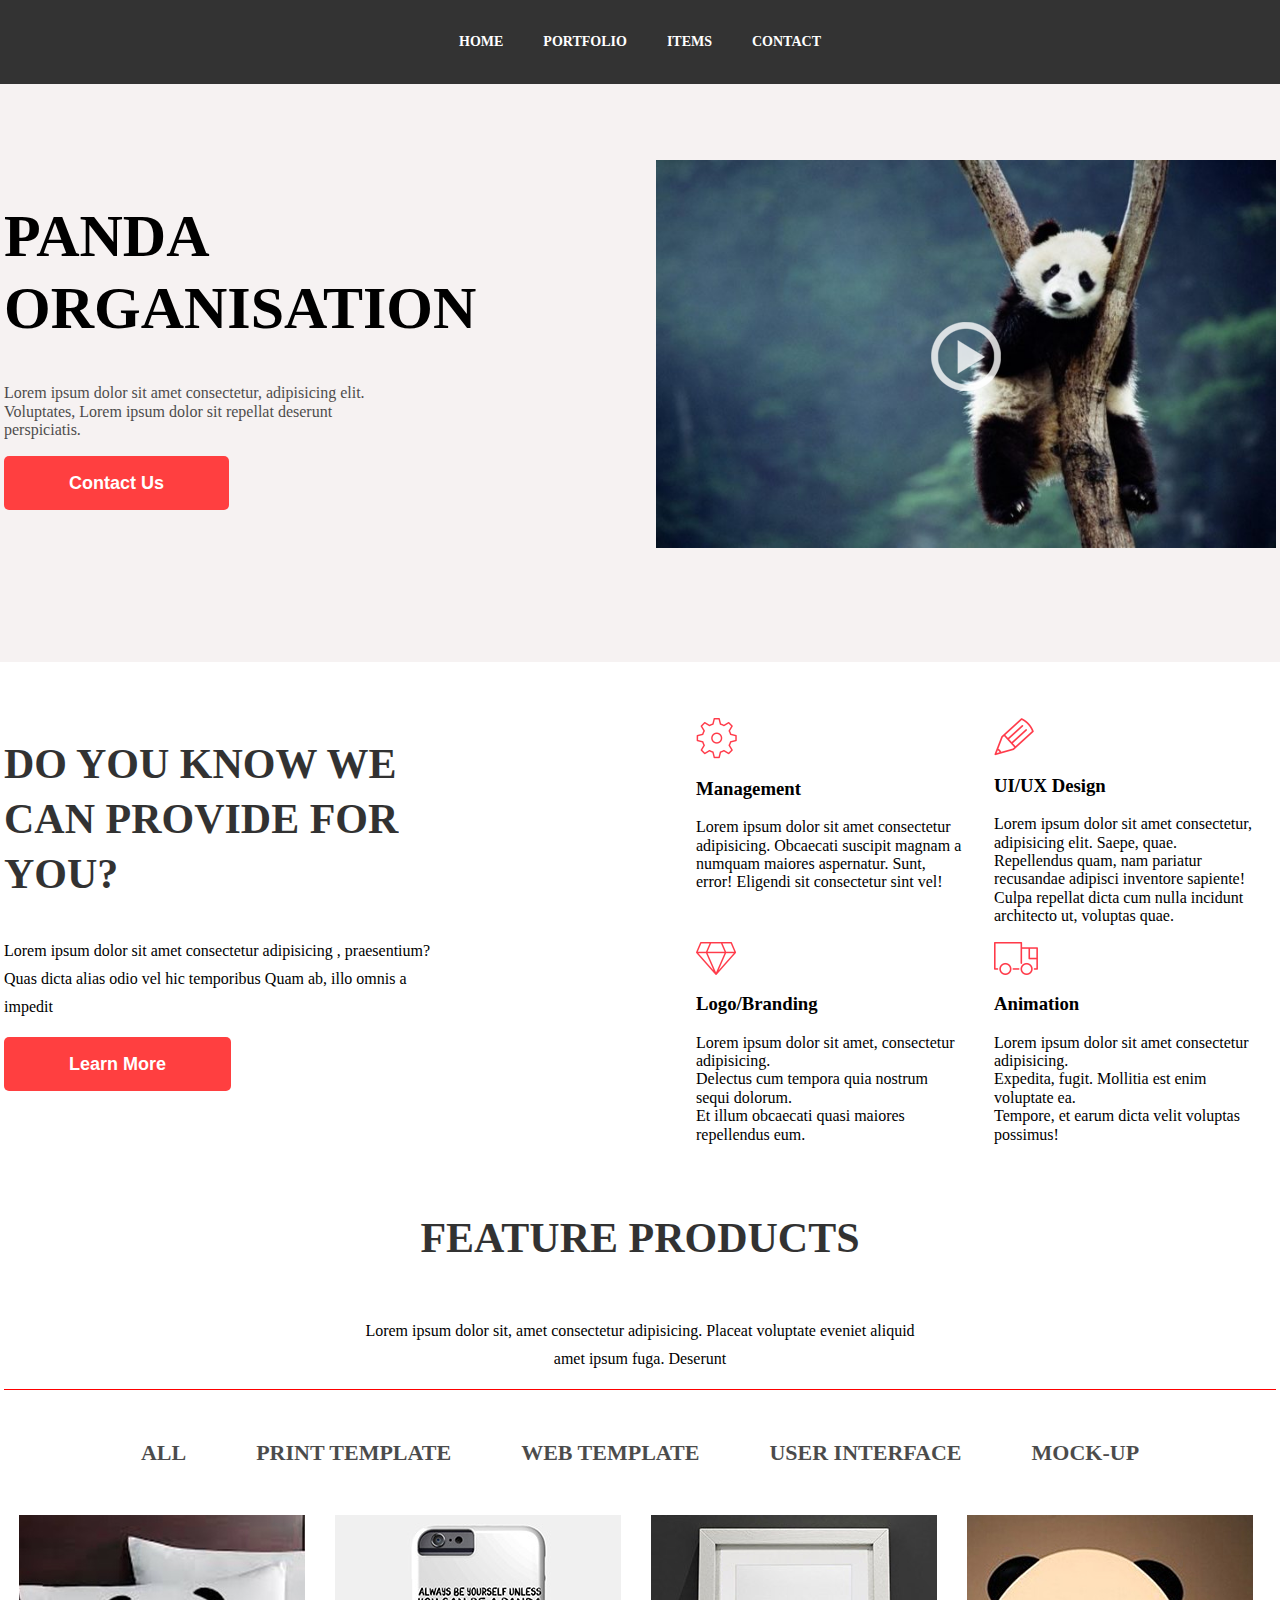
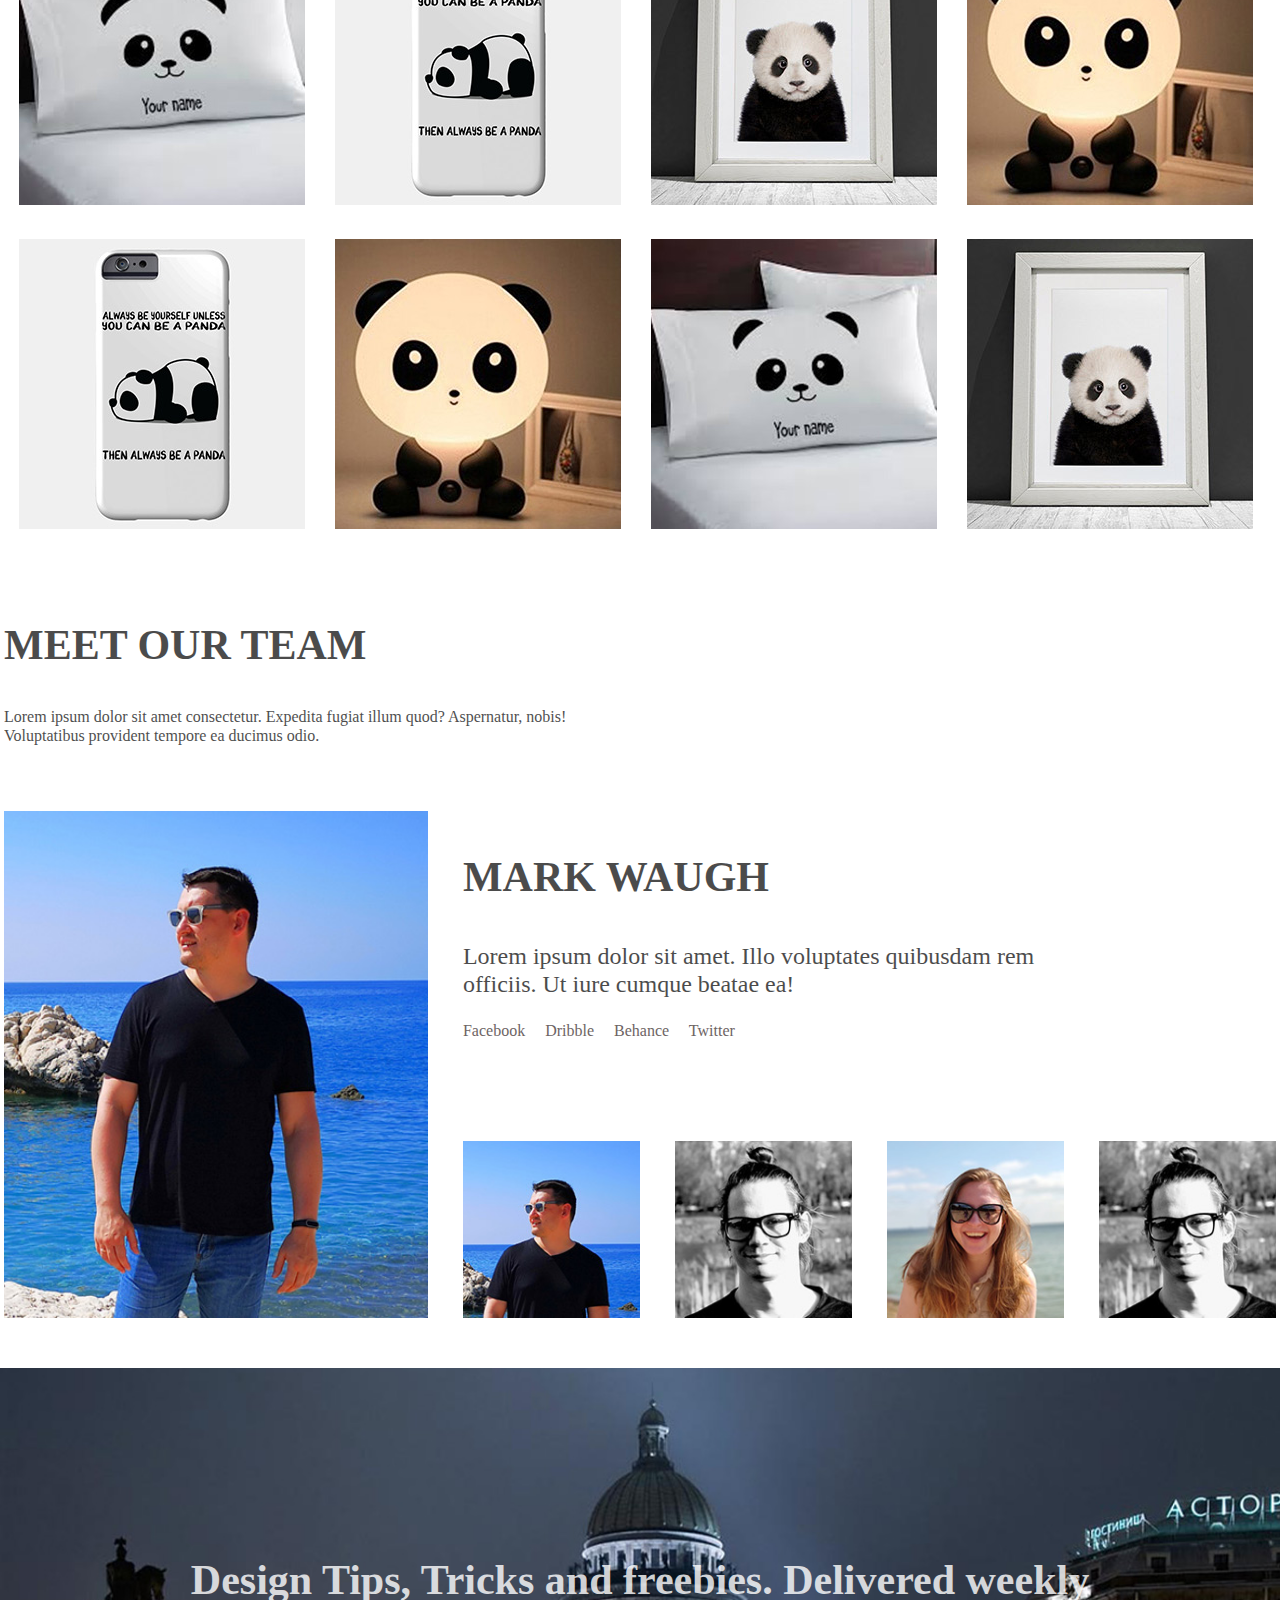
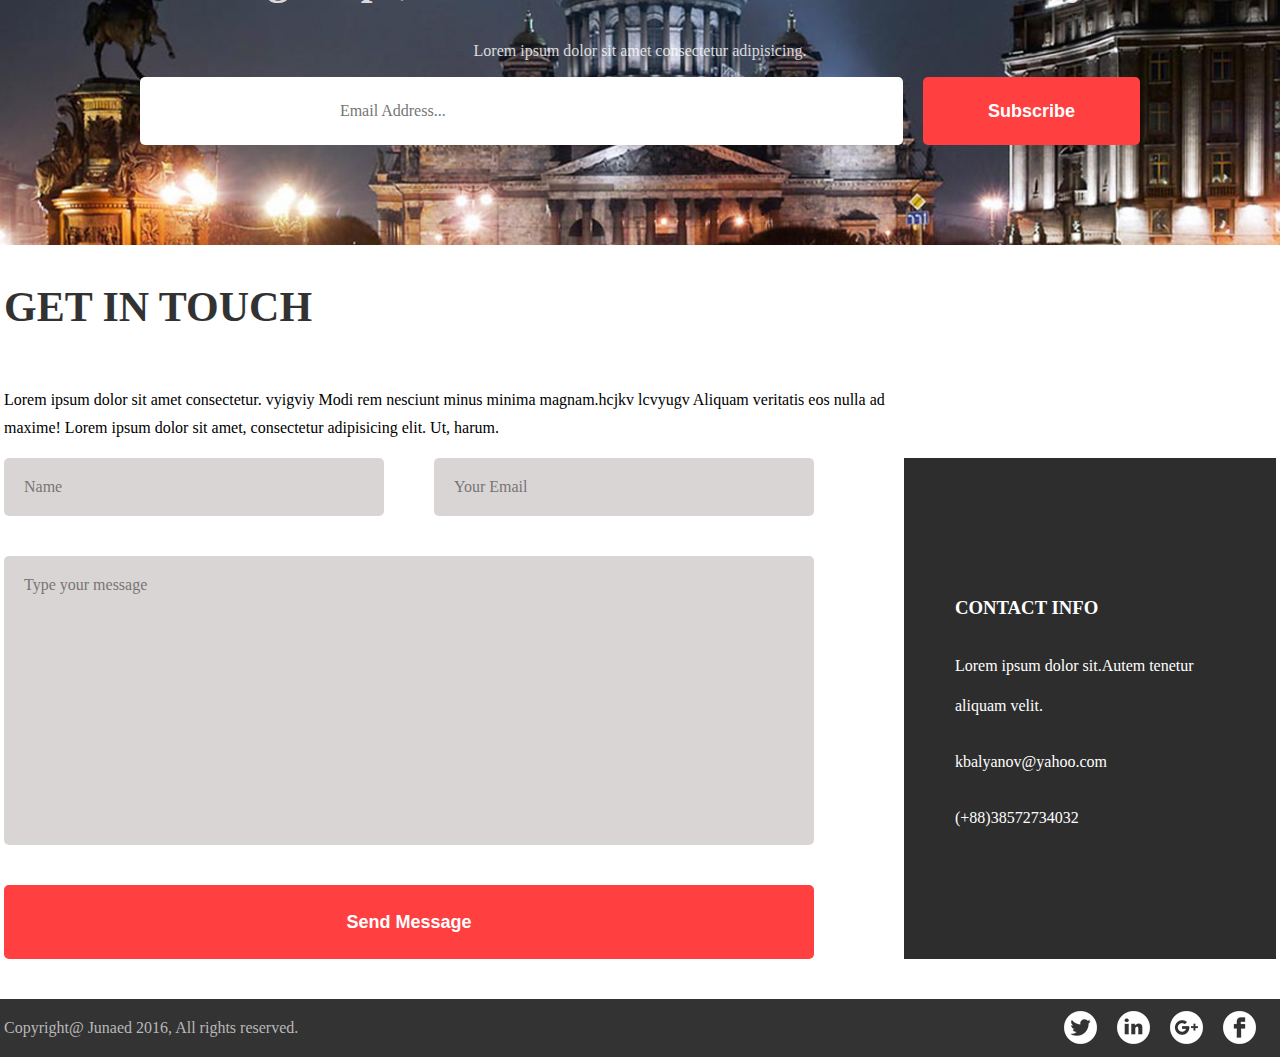
<file: index.html>
<!DOCTYPE html>
<html lang="en">

<head>
    <meta charset="UTF-8">
    <meta name="viewport" content="width=device-width, initial-scale=1.0">
    <title>Panda Organisation</title>
    <link rel="stylesheet" href="css/style.css">
    <link rel="stylesheet" href="css/normalize.css">
    <meta name="viewport" content="width=device-width, initial-scale=1.0">
</head>

<body>
    <header class="header">
        <div class="container">
            <nav class="main-nav">
                <ul class="main_row">
                    <li><a href="index.html">home</a></li>
                    <li><a href="#">portfolio</a></li>
                    <li><a href="items.html">items</a></li>
                    <li><a href="contacts.html">contact</a></li>
                </ul>
            </nav>
        </div>
    </header>


    <main>
        <section class="company">
            <div class="container">
                <div class="company_row">
                    <div class="company_info">
                        <h1>Panda organisation</h1>
                        <p>
                            Lorem ipsum dolor sit amet consectetur, adipisicing elit. Voluptates,
                            Lorem ipsum dolor sit repellat deserunt perspiciatis.
                        </p>
                        <button class="btn">Contact Us</button>
                    </div>

                    <div class="company_visual">
                        <a href="#"><i class="sprite sprite-Vedio-Icon"></i></a>
                        <img src="images/panda.jpg" alt="video unavailable">
                    </div>
                </div>
            </div>
        </section>

        <section class="services">
            <div class="container">
                <div class="service_row">
                    <div class="services_info">
                        <h2>Do you know we can provide for you?</h2>

                        <p>
                            Lorem ipsum dolor sit amet consectetur adipisicing , praesentium?
                            Quas dicta alias odio vel hic temporibus
                            Quam ab, illo omnis a impedit
                        </p>

                        <button class="btn">Learn More</button>
                    </div>
                    <ul class="services_list">

                        <li class="services_item">

                            <i class="sprite sprite-Settings"></i>

                            <h3>Management</h3>

                            <p>
                                Lorem ipsum dolor sit amet consectetur adipisicing.
                                Obcaecati suscipit magnam a numquam maiores aspernatur.
                                Sunt, error! Eligendi sit consectetur sint vel!
                            </p>
                        </li>

                        <li class="services_item">

                            <i class="sprite sprite-Pencil"></i>

                            <h3>UI/UX Design</h3>

                            <p>Lorem ipsum dolor sit amet consectetur, adipisicing elit. Saepe, quae. <br>
                                Repellendus quam, nam pariatur recusandae adipisci inventore sapiente! <br>
                                Culpa repellat dicta cum nulla incidunt architecto ut, voluptas quae. <br></p>
                        </li>

                        <li class="services_item">

                            <i class="sprite sprite-Diamond"></i>

                            <h3>Logo/Branding</h3>

                            <p>Lorem ipsum dolor sit amet, consectetur adipisicing. <br>
                                Delectus cum tempora quia nostrum sequi dolorum. <br>
                                Et illum obcaecati quasi maiores repellendus eum. <br></p>
                        </li>

                        <li class="services_item">

                            <i class="sprite sprite-Truck-2"></i>

                            <h3>Animation</h3>

                            <p>Lorem ipsum dolor sit amet consectetur adipisicing. <br>
                                Expedita, fugit. Mollitia est enim voluptate ea. <br>
                                Tempore, et earum dicta velit voluptas possimus! <br></p>
                        </li>
                    </ul>
                </div>
            </div>
        </section>

        <section class="products">
            <div class="container">
                <div class="product_info">
                    <h2>Feature Products</h2>

                    <p>Lorem ipsum dolor sit, amet consectetur adipisicing.
                        Placeat voluptate eveniet aliquid amet ipsum fuga.
                        Deserunt
                    </p>
                    <div class="line"></div>
                </div>


                <ul class="products-filters">
                    <li class="product-filter_items"><a href="#">all</a></li>
                    <li class="product-filter_items"><a href="#">print template</a></li>
                    <li class="product-filter_items"><a href="#">web template</a></li>
                    <li class="product-filter_items"><a href="#">user interface</a></li>
                    <li class="product-filter_items"><a href="#">mock-up</a></li>
                </ul>

                <div class="product_list">
                    <div class="product_item">
                        <a href="#" class="product_link"><img src="images/panda-1.jpg" alt="подушка панда"></a>
                    </div>
                    <div class="product_item">
                        <a href="#" class="product_link"><img src="images/panda-2.jpg" alt="картина панда"></a>
                    </div>
                    <div class="product_item">
                        <a href="#" class="product_link"><img src="images/panda-3.jpg" alt="чехолпанда"></a>
                    </div>
                    <div class="product_item">
                        <a href="#" class="product_link"><img src="images/panda-4.jpg" alt="фонарьпанда"></a>
                    </div>
                    <div class="product_item">
                        <a href="#" class="product_link"><img src="images/panda-2.jpg" alt="чехолпанда1"></a>
                    </div>
                    <div class="product_item">
                        <a href="#" class="product_link"><img src="images/panda-4.jpg" alt="фанарьпанда1"></a>
                    </div>
                    <div class="product_item">
                        <a href="#" class="product_link"><img src="images/panda-1.jpg" alt="подушкапанда1"></a>
                    </div>
                    <div class="product_item">
                        <a href="#" class="product_link"><img src="images/panda-3.jpg" alt="картинапанда1"></a>
                    </div>
                </div>


            </div>
        </section>


        <section class="team">
            <div class="container">
                <div class="team_p">
                    <h2>Meet our Team</h2>
                    <p>Lorem ipsum dolor sit amet consectetur.
                        Expedita fugiat illum quod? Aspernatur, nobis!
                        Voluptatibus provident tempore ea ducimus odio.
                    </p>

                </div>
                <div class="team_row">
                    <div class="member_photo">


                        <img src="images/kirill.jpg" alt="Mark Waugh">

                    </div>


                    <div class="stuff">
                        <div class="stuff_info">
                            <h3>Mark Waugh</h3>

                            <p>Lorem ipsum dolor sit amet.
                                Illo voluptates quibusdam rem officiis.
                                Ut iure cumque beatae ea!
                            </p>

                            <a href="https:www.facebook.com">Facebook</a>
                            <a href="https:www.dribble.com">Dribble</a>
                            <a href="https:www.behance.com">Behance</a>
                            <a href="https:www.twitter.com">Twitter</a>
                        </div>
                        <div class="stuff_photo">
                            <div class="stuff_profile">
                                <a href="#"><img src="images/kirill2.jpg" alt="Mark Wough"></a>
                            </div>
                            <div class="stuff_profile">
                                <a href="#"><img src="images/alexander.jpg" alt="Pedro Pedrovich"></a>
                            </div>
                            <div class="stuff_profile">
                                <a href="#"><img src="images/polina_komolova.jpg" alt="Iron man"></a>
                            </div>
                            <div class="stuff_profile">
                                <a href="#"><img src="images/alexander.jpg" alt="Ivanka Trump"></a>
                            </div>
                        </div>
                    </div>

                </div>
            </div>
        </section>



        <section class="delivery">
            <div class="container">
                <div class="delivery_p">

                    <h2>Design Tips, Tricks and freebies. Delivered weekly</h2>

                    <p>Lorem ipsum dolor sit amet consectetur adipisicing.</p>
                </div>

                <form action="type" class="delivery_row">
                    <input type="email" name="contact" placeholder="Email Address...">

                    <button class="btn">Subscribe</button>
                </form>
            </div>

        </section>


        <section class="contacts">
            <div class="container">
                <div class="contact-info">
                    <h2>Get in Touch</h2>
                    <p>Lorem ipsum dolor sit amet consectetur. vyigviy
                        Modi rem nesciunt minus minima magnam.hcjkv lcvyugv
                        Aliquam veritatis eos nulla ad maxime! Lorem ipsum dolor sit
                         amet, consectetur adipisicing elit. Ut, harum.
                    </p>
                </div>
                <div class="contacts_row">
                    <div class="contact_form">
                       


                        <form action="#" class="contact_field">
                            <div class="form_field">
                                <input type="name" name="name" placeholder="Name">
                            </div>
                            <div class="form_field">
                                <input type="email" name="email" placeholder="Your Email">
                            </div>
                            <div class="form_field form_field-full">
                                <input type="text" name="text" placeholder="Type your message">
                            </div>
                            <div class=" form_field-btn">
                                <button class="btn">Send Message</button>
                            </div>
                        </form>


                    </div>
                    <div class=contact_box>

                        <h3>Contact info</h3>

                        <p>Lorem ipsum dolor sit.Autem tenetur aliquam velit. 
                            <p>kbalyanov@yahoo.com</p>
                            (+88)38572734032
                        </p>
                    </div>
                </div>
            </div>
        </section>

    </main>

    <footer class="footer">
        <div class="container">
            <div class="footer_row">
                <div class="footer_p">
                    <p>Copyright@ Junaed 2016, All rights reserved.</p>
                </div>


                <ul class="social_icon">
                    <li class="twiter"><a href="https:twiter.com" class="sprite sprite-Twitter"></a></li>
                    <li class="indeed"><a href="https:indeed.com" class="sprite sprite-LinkedIn"></a></li>
                    <li class="google"><a href="https:google.com" class="sprite sprite-Google"></a></li>
                    <li class="facebook"><a href="https:facebook.com" class="sprite sprite-Facebook"></a></li>
                </ul>


            </div>
        </div>
    </footer>
</body>

</html>
</file>
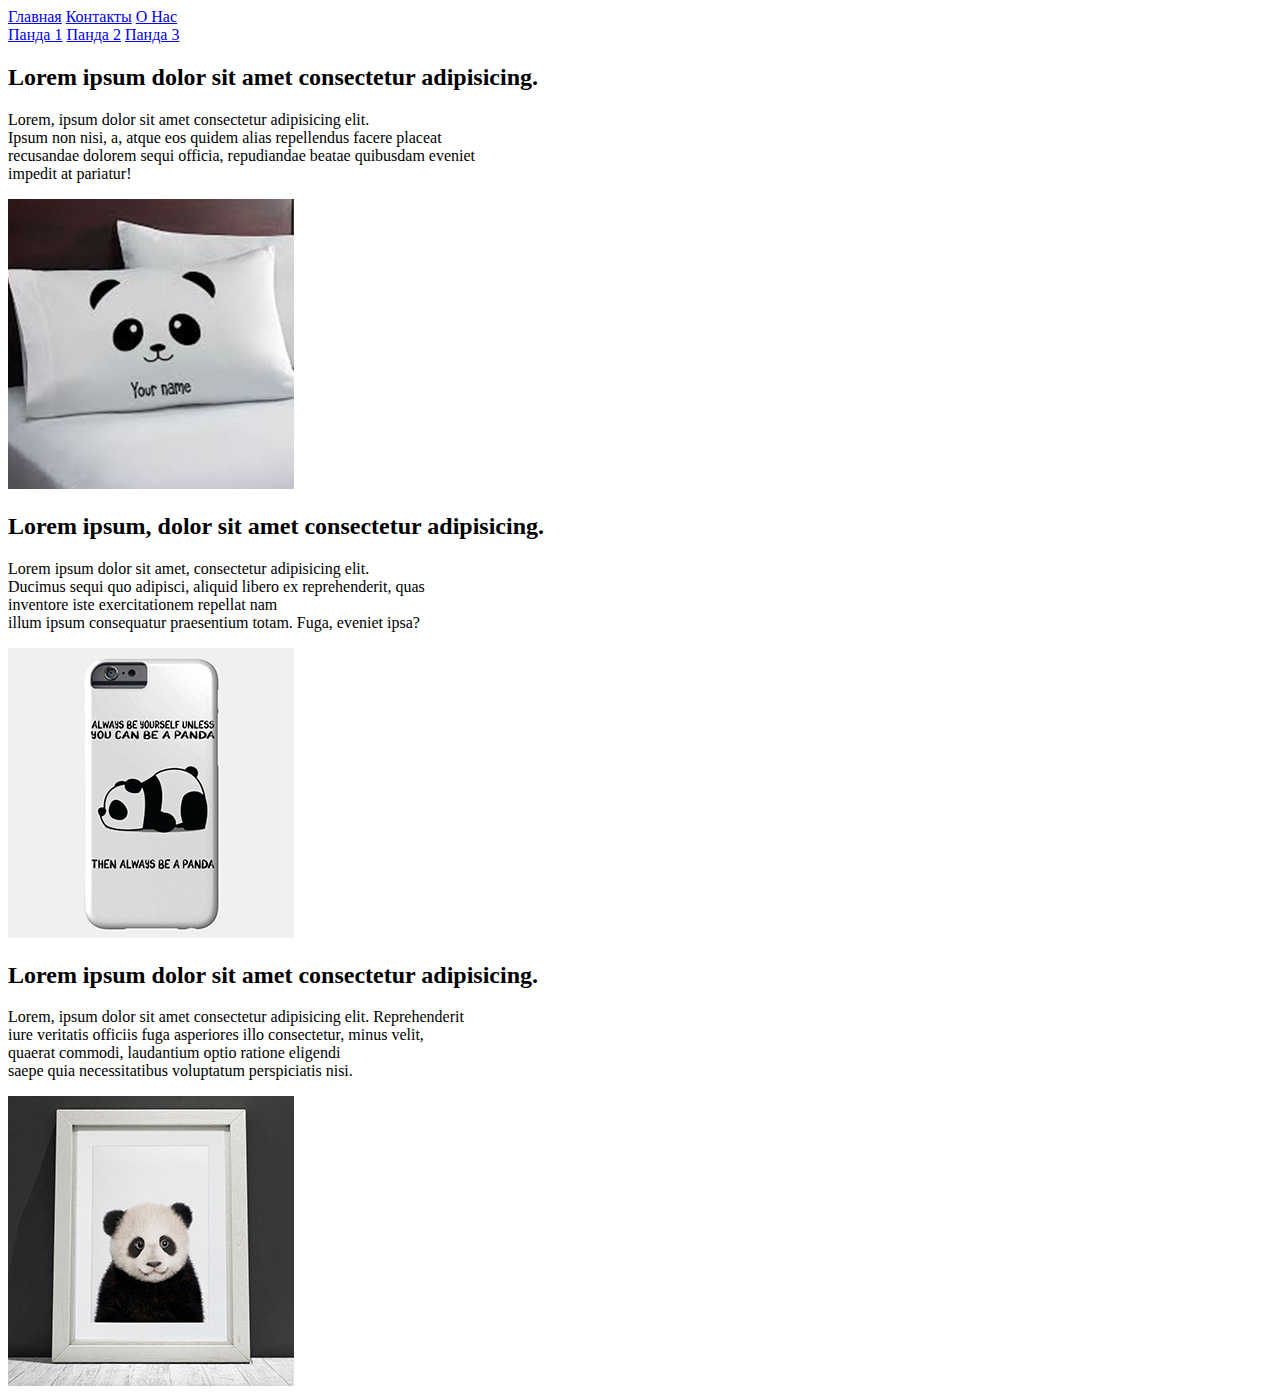
<file: about.html>
<!DOCTYPE html>
<html lang="ru">
    <head>
        <meta charset="UTF-8">
        <title>Домашка</title>
        <link rel="shortcut icon" href="img/favicon.ico">
    </head>
    <body>
        <header>
            <nav>
                <a href="index.html">Главная</a>
                <a href="contacts.html">Контакты</a>
                <a href="about.html">О Нас</a>
            </nav>
        </header>
        <main>
            <div>
                <a href="#panda1">Панда 1</a>
                <a href="#panda2">Панда 2</a>
                <a href="#panda3">Панда 3</a>
            </div>
            <section>
                <div id="panda1">
                    <h2>Lorem ipsum dolor sit amet consectetur adipisicing.</h2>
                    <p>Lorem, ipsum dolor sit amet consectetur adipisicing elit.<br>
                     Ipsum non nisi, a, atque eos quidem alias repellendus facere placeat <br>
                      recusandae dolorem sequi officia, repudiandae beatae quibusdam eveniet <br> 
                      impedit at pariatur!</p>
                      <img src="img/panda-1.jpg" alt="">
                </div>
            </section>
            <section>
                <div id="panda2">
                    <h2>Lorem ipsum, dolor sit amet consectetur adipisicing.</h2>
                    <p>
                        Lorem ipsum dolor sit amet, consectetur adipisicing elit. <br>
                         Ducimus sequi quo adipisci, aliquid libero ex reprehenderit, quas <br>
                          inventore iste exercitationem repellat nam <br>
                         illum ipsum consequatur praesentium totam. Fuga, eveniet ipsa?                        
                    </p>
                    <img src="img/panda-2.jpg" alt="">
                </div>
            </section>
            <section>
                <div id="panda3">
                    <h2>Lorem ipsum dolor sit amet consectetur adipisicing.</h2>
                    <p>
                        Lorem, ipsum dolor sit amet consectetur adipisicing elit. Reprehenderit <br>
                         iure veritatis officiis fuga asperiores illo consectetur, minus velit, <br>
                          quaerat commodi, laudantium optio ratione eligendi <br>
                         saepe quia necessitatibus voluptatum perspiciatis nisi.
                    </p>
                    <img src="img/panda-3.jpg" alt="">
                </div>
            </section>
            
        </main>
    </body>

</html>
</file>
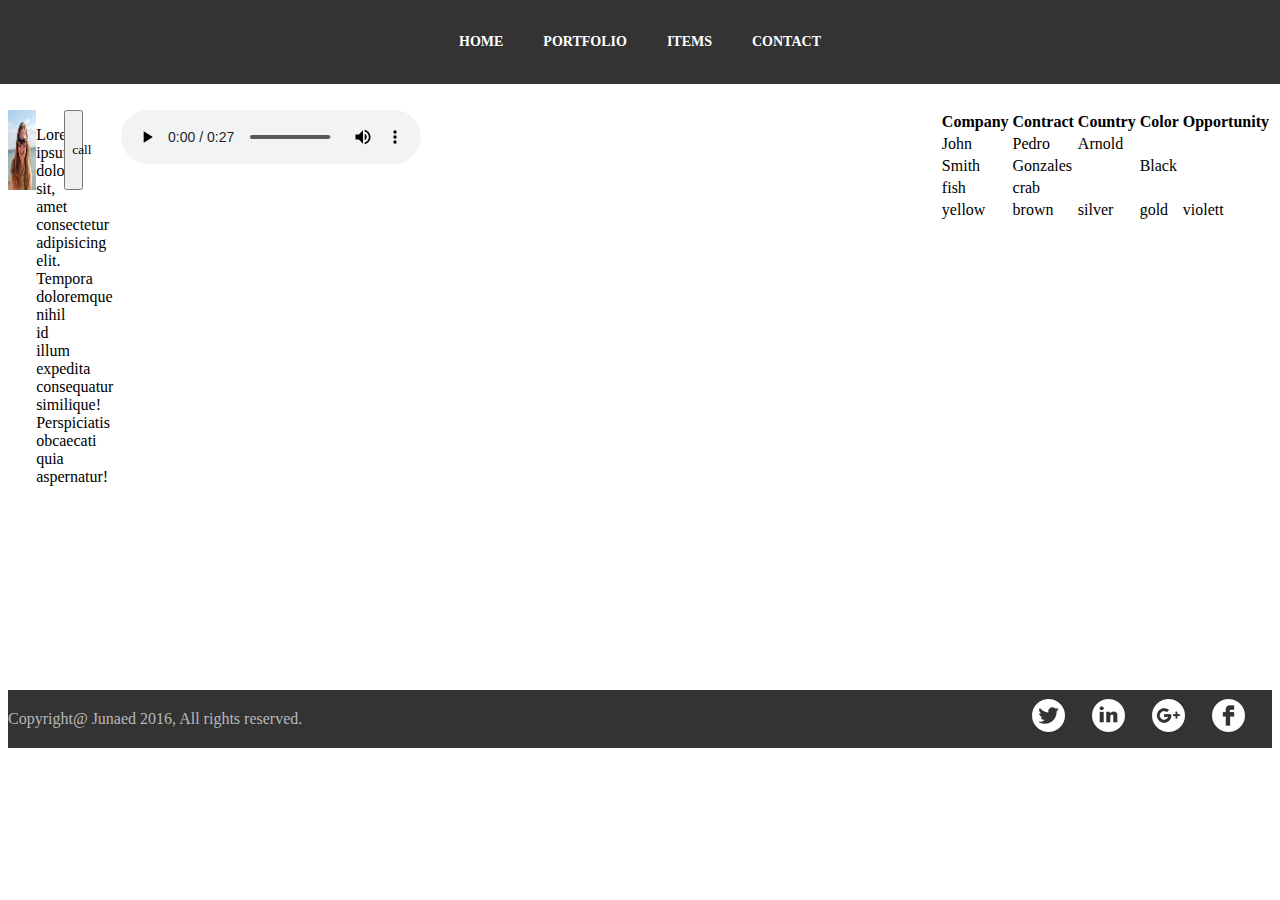
<file: contacts.html>
<!DOCTYPE html>
<html lang="ru">
    <head>
        <meta charset="UTF-8">
        <title>Домашка</title>
        <link rel="shortcut icon" href="img/favicon.ico">
        <link rel="stylesheet" href="css/style.css">
        <link rel="stylesheet" href="css/stylegrid.css">
        <link rel="stylesheet" href="css/contsacts.css">
    </head>
    <body>
        <header class="header">
            <div class="container">
                <nav class="main-nav">
                    <ul class="main_row">
                        <li><a href="index.html">home</a></li>
                        <li><a href="#">portfolio</a></li>
                        <li><a href="items.html">items</a></li>
                        <li><a href="contacts.html">contact</a></li>
                    </ul>
                </nav>
            </div>
        </header>
    
        <main>
            <div class="flex-row">
                <img class="col-3" src="images/polina_komolova.jpg" alt="polina">
                <p class="col-3">Lorem ipsum dolor sit, amet consectetur adipisicing elit. Tempora doloremque nihil id illum expedita consequatur similique! Perspiciatis obcaecati quia aspernatur!</p>
                 <button class="col-2" type="button">call</button>
            </div>
            <div>
                <audio controls src="audio/file_example_MP3_700KB.mp3">audio</audio>
            </div>
            
            <table>
                <tr>
                    <th>Company</th>
                    <th>Contract</th>
                    <th>Country</th>
                    <th>Color</th>
                    <th>Opportunity</th>
                </tr>
                <tr>
                    <td>John</td>
                    <td>Pedro</td>
                    <td>Arnold</td>
                </tr>
                <tr>
                    <td>Smith</td>
                    <td>Gonzales</td>
                    <td></td>
                    <td>Black</td>
                </tr>
                <tr>
                    <td>fish</td>
                    <td>crab</td>
                </tr>
                <tr>
                    <td>yellow</td>
                    <td>brown</td>
                    <td>silver</td>
                    <td>gold</td>
                    <td>violett</td>
                </tr>
            </table>
        </main>
        <footer class="footer">
            <div class="container">
                <div class="footer_row">
                    <div class="footer_p">
                        <p>Copyright@ Junaed 2016, All rights reserved.</p>
                    </div>
    
    
                    <ul class="social_icon">
                        <li class="twiter"><a href="https:twiter.com" class="sprite sprite-Twitter"></a></li>
                        <li class="indeed"><a href="https:indeed.com" class="sprite sprite-LinkedIn"></a></li>
                        <li class="google"><a href="https:google.com" class="sprite sprite-Google"></a></li>
                        <li class="facebook"><a href="https:facebook.com" class="sprite sprite-Facebook"></a></li>
                    </ul>
    
    
                </div>
            </div>
        </footer>
    </body>

</html>
</file>
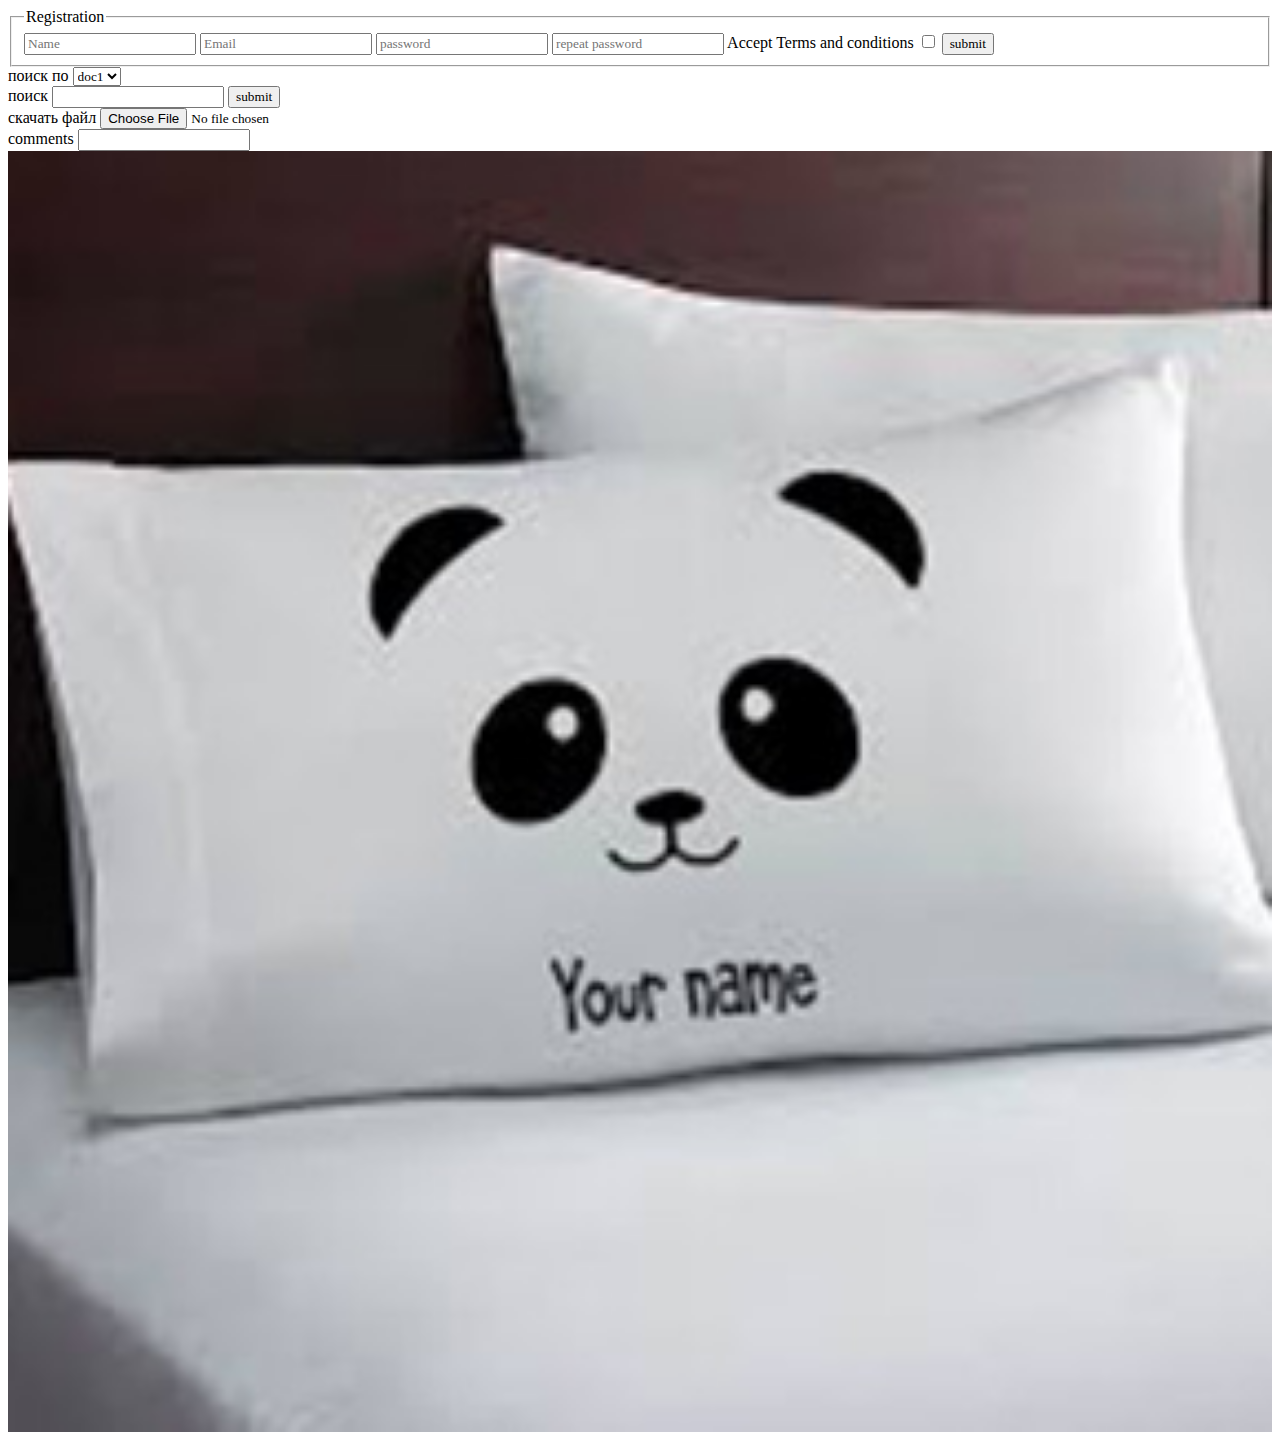
<file: forms.html>
<!DOCTYPE html>
<html lang="ru">
    <head>
        <meta charset="UTF-8">
        <title>forms</title>
        <link rel="shortcut icon" href="img/favicon.ico">
        <link rel="stylesheet" href="css/style.css">
    </head>
    <body>
        <form  action="#" method="POST">
           <fieldset class="reg_fil">
               <legend>Registration</legend>
               <div class="reg">
                <input id="registration" type="text" name="registration" placeholder="Name">
                <input type="email" placeholder="Email" name="email">
                <input type="password" placeholder="password" name="password">
                <input type="password" placeholder="repeat password" name="repeat-password">
                Accept Terms and conditions <input type="checkbox"  name="terms">
                <input type="submit" value="submit">
               </div>
           </fieldset>
        
        </form>

        <form enctype="multipart/form-data" action="#" method="POST">
            <div>
                <label for="doc">поиск по</label>
                <select name="doc" name="doc">
                    <option value="doc1">doc1</option>
                    <option value="doc2">doc2</option>
                    <option value="doc3">doc3</option>
                    <option value="doc4">doc4</option>
                    <option value="doc5">doc5</option>
                    <option value="doc6">doc6</option>
                    <option value="doc7">doc7</option>
                </select>
            </div>
             <div>
                <div>
                    <label for="searche">поиск</label>
                    <input type="text" name="search" id="search">
                    <input type="submit" value="submit">
                </div>
                <div>
                    <label for="down">скачать файл</label>
                    <input id="down" type="file" name="down" accept="image/*">
                </div>
                <div>
                    <label for="text">comments</label>
                    <input type="text" name="text" id="text">
                </div>
    
             </div>
             <div>
                 <img class="panda" src="img/panda-1.jpg" alt="panda">

             </div>
            

        </form>
        
        
    </body>

</html>
</file>
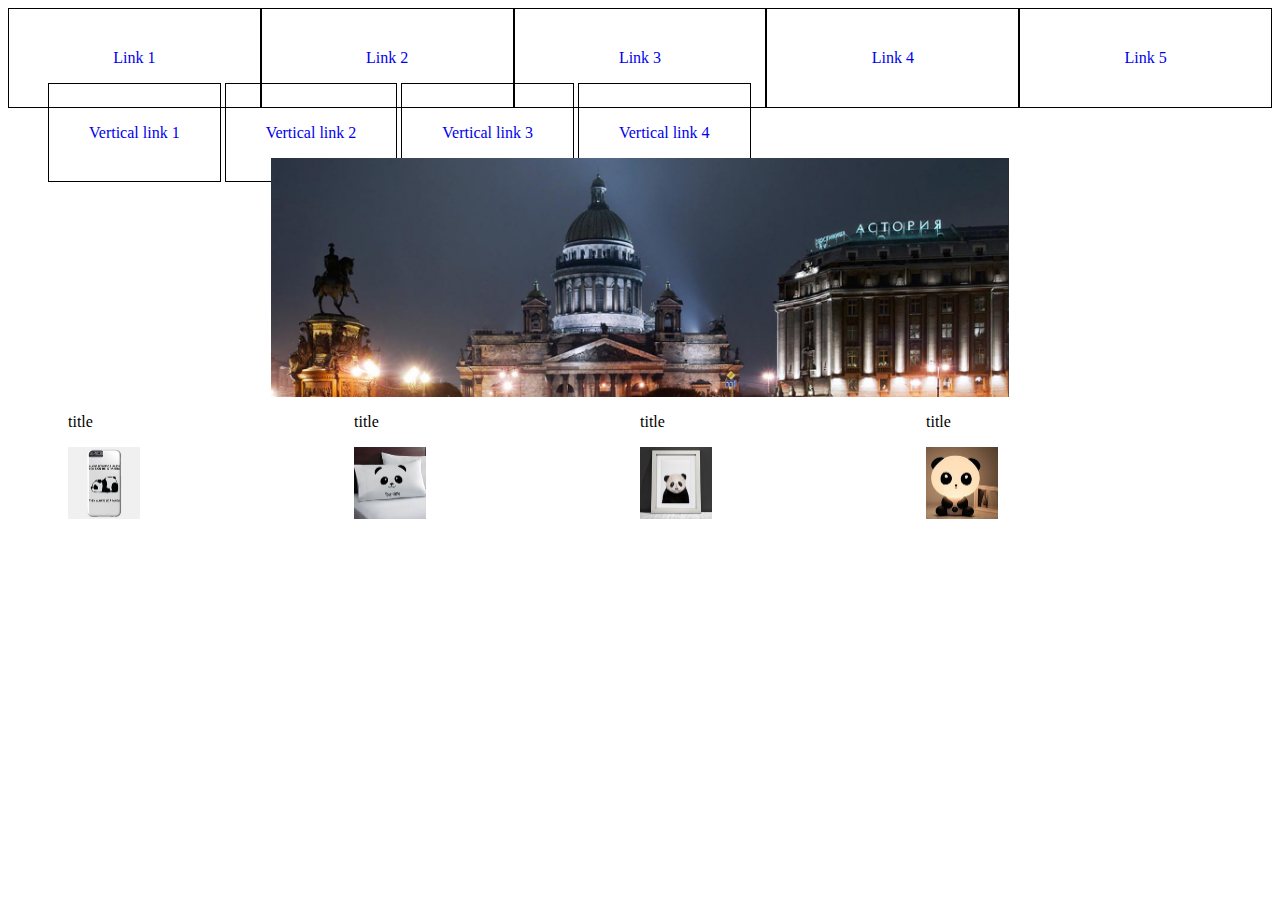
<file: gridform.html>
<!DOCTYPE html>
<html lang="en">

<head>
    <meta charset="UTF-8">
    <meta http-equiv="X-UA-Compatible" content="IE=edge">
    <meta name="viewport" content="width=device-width, initial-scale=1.0">
    <title>Document</title>
    <link rel="stylesheet" href="css/stylegrid.css">
    <link rel="stylesheet" href="css/stylegridform.css">
</head>

<body>
    <header>
        <ul class="nav">
            <a href="#">Link 1</a>
            <a href="#">Link 2</a>
            <a href="#">Link 3</a>
            <a href="#">Link 4</a>
            <a href="#">Link 5</a>
        </ul>
    </header>
    <aside>
        <ul>
            <a href="#">Vertical link 1</a>
            <a href="#">Vertical link 2</a>
            <a href="#">Vertical link 3</a>
            <a href="#">Vertical link 4</a>
        </ul>
    </aside>
    <main>
        <div class="piter flex-row">
            <img class="col-7" src="img/piter.jpg" alt="">
        </div>
        <div class="pic flex-row">
            <div>
                <p>title</p>
                <img class="col-3" src="img/panda-2.jpg" alt="">
            </div>
            <div>
                <p>title</p><img class="col-3" src="img/panda-1.jpg" alt="">
            </div>
            <div>
                <p>title</p><img class="col-3" src="img/panda-3.jpg" alt="">
            </div>
            <div>
                <p>title</p><img class="col-3" src="img/panda-4.jpg" alt="">
            </div>
        </div>
    </main>
    <footer></footer>
</body>

</html>
</file>
<file: css/style.css>
/* body {
    background-color: antiquewhite;
}
.panda {
    position: fixed;
}
.reg {
    display: flex;
    flex-direction: column;
    align-items: flex-start; */
}
.reg_fil {
    display: inline-block;
}
/* sprite */

.sprite {
    background-image: url(../images/spritesheet.png);
    background-repeat: no-repeat;
    display: block;
}

.sprite-Facebook {
    width: 33px;
    height: 33px;
    background-position: -5px -5px;
}

.sprite-Twitter {
    width: 33px;
    height: 33px;
    background-position: -48px -5px;
    
}

.sprite-LinkedIn {
    width: 33px;
    height: 33px;
    background-position: -91px -5px;
}

.sprite-Google {
    width: 33px;
    height: 33px;
    background-position: -5px -48px;
}

.sprite-Diamond {
    width: 41px;
    height: 33px;
    background-position: -48px -48px;
}

.sprite-Pencil {
    width: 40px;
    height: 38px;
    background-position: -99px -48px;
}

.sprite-Settings {
    width: 41px;
    height: 41px;
    background-position: -5px -96px;
}

.sprite-Truck-2 {
    width: 44px;
    height: 33px;
    background-position: -56px -96px;
}

.sprite-Vedio-Icon {
    width: 70px;
    height: 69px;
    background-position: -149px -5px;
    left: 0;
    top: 0;
    bottom: 0;
    right: 0;
    position: absolute;
    margin: auto;
}
* {
    box-sizing: border-box;
    font-family: open sans ;
}
.container {
    
    max-width: 1272px;
    margin: 0 auto;     
}
img {
    width: 100%;
}
.btn{
    background-color: #ff3f40;
    color: #fff;
    font-family: "Open-Sans",Arial, Helvetica, sans-serif;
    font-size: 18px;
    line-height: 34px;
    font-weight: 700;
    border: #ff3f40;
    border-radius: 5px;
    padding: 10px 65px;
}

/* Header */

.header {
    
    background-color: #333333;
    position: fixed;
    width: 100%;
    top: 0;
    left: 0;
    z-index: 100;
}
.main-nav ul {
    justify-content: center;
    display: flex;
    text-decoration: none;
    padding: 0;
    margin: 0;
    list-style-type: none;
}
.main_row a {
    text-transform: uppercase;
    font-size: 14px;
    display: block;
    padding: 30px 20px;
    color: #ffffff;
    text-decoration: none;
    font-weight: 700;
    line-height: 24px;   
}
.main_row a:hover {
    background-color: #ff3f40;
}
@media ( max-width:989px) {

}

/* Company */
.company {
    background-color: #f6f2f2 ;
}
.company_row {
    display: flex;
    padding-top: 160px;
    padding-bottom: 110px;
}
.company_info {
   margin-right: 32px;
    width: 50%;
}
.company_info h1 {
    text-transform: uppercase;
    font-size: 60px;
    line-height: 72px;
    font-weight: 800;
    
}
.company_info p {
    opacity: 0.7;
    width: 60%;
}
.company_visual  {
    width: 50%;
    position: relative;
}

/* Service */

.service_row {
    background-color: #ffffff;
    display: flex;  
    flex-wrap: wrap;
}

.services_info {
    width: 50%;
    
    padding-top: 40px;
}
.services_info h2 {
    text-transform: uppercase;
    width: 70%;
    opacity: 0.8;
    font-weight: 700;
    line-height: 55px;
    font-size: 42px;
}
.services_info p {
    width: 70%;
    font-size: 16px;
    line-height: 28px;
}
.services_list  {    
  display: flex;
  flex-direction: row;
  flex-wrap: wrap;
  width: 50%;
  /* padding-left: 16px; */
  padding-top: 40px;
}

.services_item {
display: block;
justify-content: space-around;
flex-direction: column;
padding: 0 16px;
/* margin: 5px; */
width: 50%;
}

/* Products */

.product_info {  
    display: flex;
    justify-content: center;
    text-align: center;
    flex-direction: column;
}

.product_info h2 {
    text-transform: uppercase;
    opacity: 0.8;
    font-weight: 700;
    line-height: 55px;
    font-size: 42px;
}
.product_info p {
    padding-left: 350px;
    padding-right: 350px;
    text-align: center;
    font-size: 16px;
    line-height: 28px;
    font-weight: 400;
}


.line {
    border-bottom: 1px solid red;
    width: 100%;  
}


.products-filters {
    display: flex;  
    justify-content: center; 
    padding: 0;  
    margin-bottom: -15px;
}
.products-filters li {
    display: block;
    justify-content: center;
    padding: 35px;
    text-transform: uppercase;
    font-size: 22px;
    line-height: 24px;
    font-weight: 600;
    
}
.products-filters a {
    
    text-decoration: none;
    list-style-type: none;
    text-transform: uppercase;
    color: black;
    opacity: 0.7;
   
}
.product_list {
    display: flex;
    flex-wrap: wrap;
    padding-bottom: 50px;    
}
.product_item {
    margin-left: 15px;
    margin-right: 15px;
    margin-top: 30px;
    padding: 0;
    /* width: 25%; */
}




/* Team */

.team_p {
    width: 45%;
    opacity: 0.7;
}
.team_p h2 {
    text-transform: uppercase;
    font-weight: 700;
    line-height: 55px;
    font-size: 42px;
}

.team_row {
    display: flex;
    padding-bottom: 50px;
    align-content: flex-end;
    padding-top: 50px;
}



.stuff {
   display: flex;
    justify-content: flex-end;
    width: 66.66%;
    align-content: flex-end;
    flex-direction: column;       
}

.stuff_photo  {
    display: flex;
    flex-direction: row; 
    width: 100%;
    /* justify-content: space-between;   */
}
.stuff_profile {
    margin-left: 35px;
}

.stuff_photo a {
    display: flex;
    
}
.stuff_photo img {
    width: 100%;
}

.stuff_info {
    padding-bottom: 100px;
    padding-left: 35px;
    
}

.stuff_info h3 {
    text-transform: uppercase;
    font-size: 42px;
    font-weight: 700;
    opacity: 0.7;
}

.stuff_info p {
    font-size: 24px;
    padding-right: 200px;
    opacity: 0.7;
}
.stuff_info a {
    margin-right: 16px;
    text-decoration: none;
    color: rgb(109, 100, 100);
}
.member_photo {
    display: flex;
    width: 33.33%;   
}

/* Delivery */

.delivery {  
    background-image: url(../images/piter.jpg);
    background-repeat: no-repeat;
    background-size: cover;
    
}

.delivery {
    padding: 100px 0;
}
.delivery_p {
    color:#ffffff;
    text-align: center;
}

.delivery_p h2 {
font-size: 42px;
padding-top: 50px;
line-height: 55px;
font-weight: 700;
opacity: 0.8;

}

.delivery_p p {
    width: 100%;
    font-size: 16px;
    font-weight: 400;
    opacity: 0.8;
    
}

.delivery_row {
display: flex;
width: 100%;
justify-content: center;   
}
.delivery_row input {
    padding: 25px 200px;
    margin-right: 20px;
    width: 60%;
    border-radius: 5px;
    border: #ffffff;
}



/* Contacts */
.contacts_row {
    display: flex;
}
.contact-info {
    width: 70%;
    display: flex;
    flex-direction: column;
    line-height: 28px;
}
.contact_form {
    width: 70%;
}
.contact-info h2 {
    text-transform: uppercase;
    font-size: 42px;
    font-weight: 700;
    line-height: 55px;
    opacity: 0.8;
}
.contact-info ::after {
    border-bottom: 2px solid red;
}

.contact_form form {
    width: 100%;  
}
.contact_field {
    display: flex;
    flex-wrap: wrap;
    width: 50%;
    
}

.form_field {
    width: 50%;
    padding: 0 50px 0 0;
}

.form_field input {
    width: 100%;
    background-color: rgb(218, 213, 213);
    border: rgb(218, 213, 213);
    padding: 20px;
    border-radius: 5px;  
}

.form_field-full {
    width: 100%;
    margin-top: 40px;
}

.form_field-full input {
    width: 100%;
    padding-bottom: 250px;
    border-radius: 5px;
    border: rgb(218, 213, 213);
}

.form_field-btn  {
    width: 100%;
    padding-right: 50px;
}

.form_field-btn button {
    width: 100%;
    margin-top: 40px;
    padding: 20px;
}


.contact_box { 
    justify-content: flex-end;
    background-color: #2d2d2d;
    border: 1px solid #2d2d2d;
    padding: 110px 50px 40px 50px;
    margin-left: 40px;
    color: #ffffff;
    line-height: 40px;
    width: 30%;
}
.contact_box h3 {
text-transform: uppercase;
}



/* Footer */

.footer {
    background-color: #333333;
    margin-top: 40px;
}
.footer p {
    color: white;
}
.footer_row {
    display: flex; 
    width: 100%;
    justify-content: space-between;
    align-items: center;
}
.footer_row p {
    padding: 0px;
    color: #b8b8b8;
    font-weight: 400;
    font-size: 16px;
    line-height: 26px;
}

.social_icon {
    display: flex;
    margin: 0;
}
.social_icon li {
    padding-right: 20px;
    list-style-type: none;
      
}

/* Планшеты  */

@media (max-width:1279px) {
.company_row {
    display: flex;
}
}

/* Мобилки */

@media (max-width:767px) {
    .container {

    }
    .company_row {
        display: block;
    }
    .company_info {
        width: 100%;
        padding: 0 16px;
    }
    .company_info h1 {
        font-size: 40px;
    }
    .company_visual {
        width: 100%;
        padding: 16px;
    }

    .service_row {
        display: block;
        padding: 0 16px;
    }
    
    .services_list {
        width: 100%;
    }
    .services_item {
        width: 100%;
    }
}
</file>
<file: css/stylegrid.css>
* {
    box-sizing: border-box;
}

.flex-row {
    display: flex;
    flex-direction: row;
}

.flex-column {
    display: flex;
    flex-direction: column;
}

.wrap {
    flex-wrap: wrap;
}

.col-1 {
    -ms-flex: 0 0 8.333333%;
    flex: 0 0 8.333333%;
    max-width: 8.333333%;
}

.col-2 {
    -ms-flex: 0 0 16.666667%;
    flex: 0 0 16.666667%;
    max-width: 16.666667%;
}

.col-3 {
    -ms-flex: 0 0 25%;
    flex: 0 0 25%;
    max-width: 25%;
}

.col-4 {
    -ms-flex: 0 0 33.333333%;
    flex: 0 0 33.333333%;
    max-width: 33.333333%;
}

.col-5 {
    -ms-flex: 0 0 41.666667%;
    flex: 0 0 41.666667%;
    max-width: 41.666667%;
}

.col-6 {
    -ms-flex: 0 0 50%;
    flex: 0 0 50%;
    max-width: 50%;
}

.col-7 {
    -ms-flex: 0 0 58.333333%;
    flex: 0 0 58.333333%;
    max-width: 58.333333%;
}

.col-8 {
    -ms-flex: 0 0 66.666667%;
    flex: 0 0 66.666667%;
    max-width: 66.666667%;
}

.col-9 {
    -ms-flex: 0 0 75%;
    flex: 0 0 75%;
    max-width: 75%;
}

.col-10 {
    -ms-flex: 0 0 83.333333%;
    flex: 0 0 83.333333%;
    max-width: 83.333333%;
}

.col-11 {
    -ms-flex: 0 0 91.666667%;
    flex: 0 0 91.666667%;
    max-width: 91.666667%;
}

.col-12 {
    -ms-flex: 0 0 100%;
    flex: 0 0 100%;
    max-width: 100%;
}

.offset-1 {
    margin-left: 8.333333%;
}

.offset-2 {
    margin-left: 16.666667%;
}

.offset-3 {
    margin-left: 25%;
}

.offset-4 {
    margin-left: 33.333333%;
}

.offset-5 {
    margin-left: 41.666667%;
}

.offset-6 {
    margin-left: 50%;
}

.offset-7 {
    margin-left: 58.333333%;
}

.offset-8 {
    margin-left: 66.666667%;
}

.offset-9 {
    margin-left: 75%;
}

.offset-10 {
    margin-left: 83.333333%;
}

.offset-11 {
    margin-left: 91.666667%;
}
</file>
<file: css/contsacts.css>
header {
    background-color: #333333;
    position: fixed;
    width: 100%;
    top: 0;
    left: 0;
    z-index: 100;
}
 nav {
    justify-content: center;
    display: flex;
    text-decoration: none;
    padding: 0;
    margin: 0;
    list-style-type: none;
}
a {
    justify-content: center;
    display: flex;
    text-decoration: none;
    padding: 20px;
    margin: 0;
    list-style-type: none;
    font-size: large;
    color: antiquewhite;
}
main {
    margin: 0;
    display: grid;
    grid-template:
    "main main right"
    /1fr 1fr minmax(15%, 20%)
}
main {
    display: grid;
    grid-template-areas:
    "main main main";
    grid-template-columns: 1fr minmax(500px, 1200px) 1fr;
    grid-template-rows: 80px auto 40vh 100px;
    margin-top: 110px;
}
</file>
<file: css/stylegridform.css>
.nav {
    display: flex;
    padding: 0 ;
    margin: 0;
}

a {
    border: 1px solid black;
    width: 100%;
    text-align: center;
    text-decoration: none;
    padding: 40px;
}

.piter {
    justify-content: center;

}
.pic {
    justify-content: center;
}
</file>
